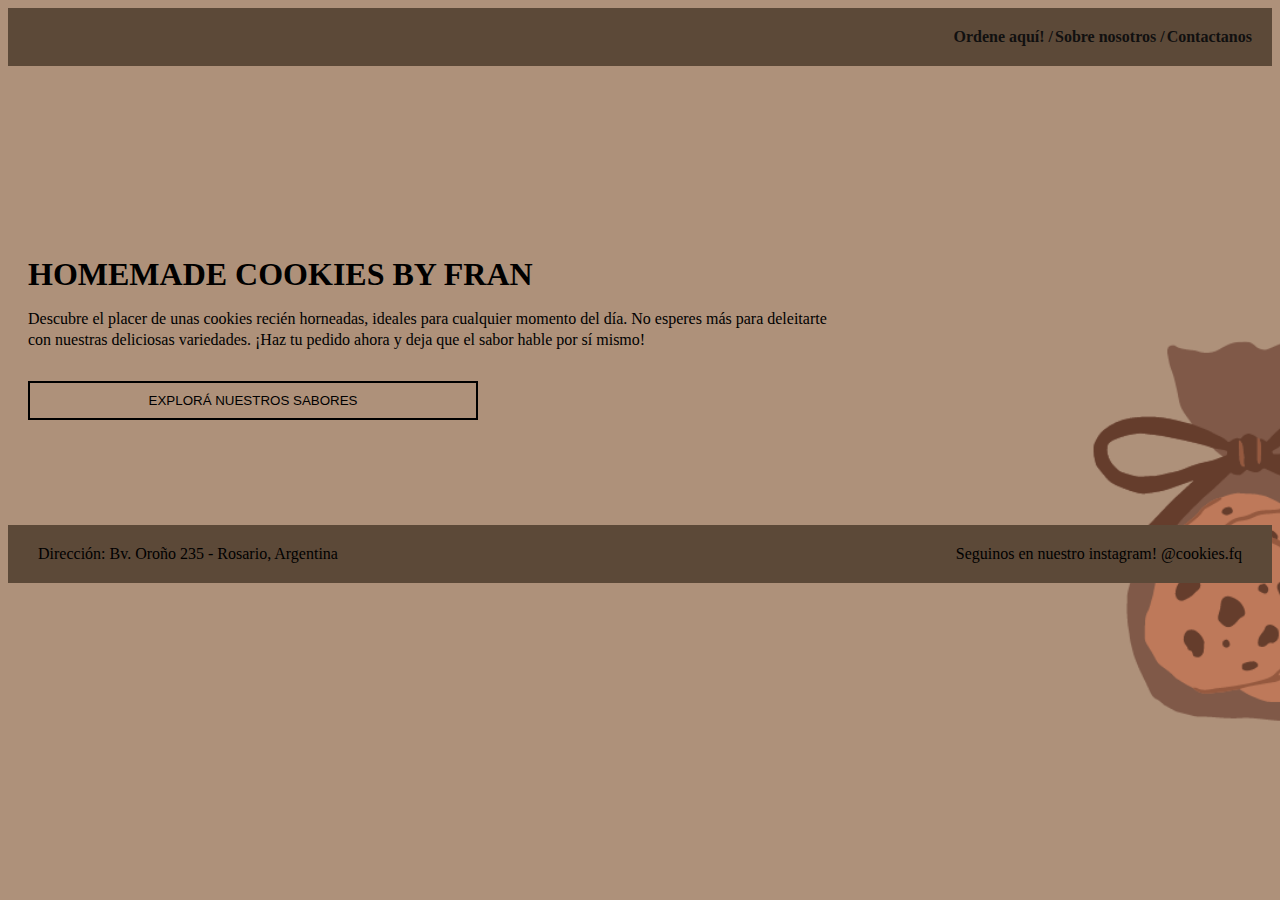
<file: index.html>
<!DOCTYPE html>
<html lang="es">
<head>
    <meta charset="UTF-8">
    <meta name="viewport" content="width=device-width, initial-scale=1.0">
    <title>Cookies By Fran</title>
    <link rel="stylesheet" href="style.css">
    <script src="index.js" defer > </script>
</head>
<body>
    <header>
        <div class="derecha">
            <a href="" target="_blank"></a>
            <a href="">Ordene aquí! /</a>
            <a href="">Sobre nosotros /</a>
            <a href="">Contactanos</a>
        </div>
    </header>
    <main>
        <h1>HOMEMADE COOKIES BY FRAN</h1>
        <p class="intro">Descubre el placer de unas cookies recién horneadas, ideales para cualquier momento del día. No esperes más para deleitarte con nuestras deliciosas variedades. ¡Haz tu pedido ahora y deja que el sabor hable por sí mismo!</p>
        <a href="menu.html">
            <button href=""class="boton-borde">EXPLORÁ NUESTROS SABORES</button>
        </a>
    </main>
    <footer>
        <div>
            <p>Dirección: Bv. Oroño 235 - Rosario, Argentina</p>
            <p>Seguinos en nuestro instagram! <a href="https://www.instagram.com/cookies.fq" target="_blank" >@cookies.fq</a></p>
        </div>
    </footer>
</body>
</html>
</file>
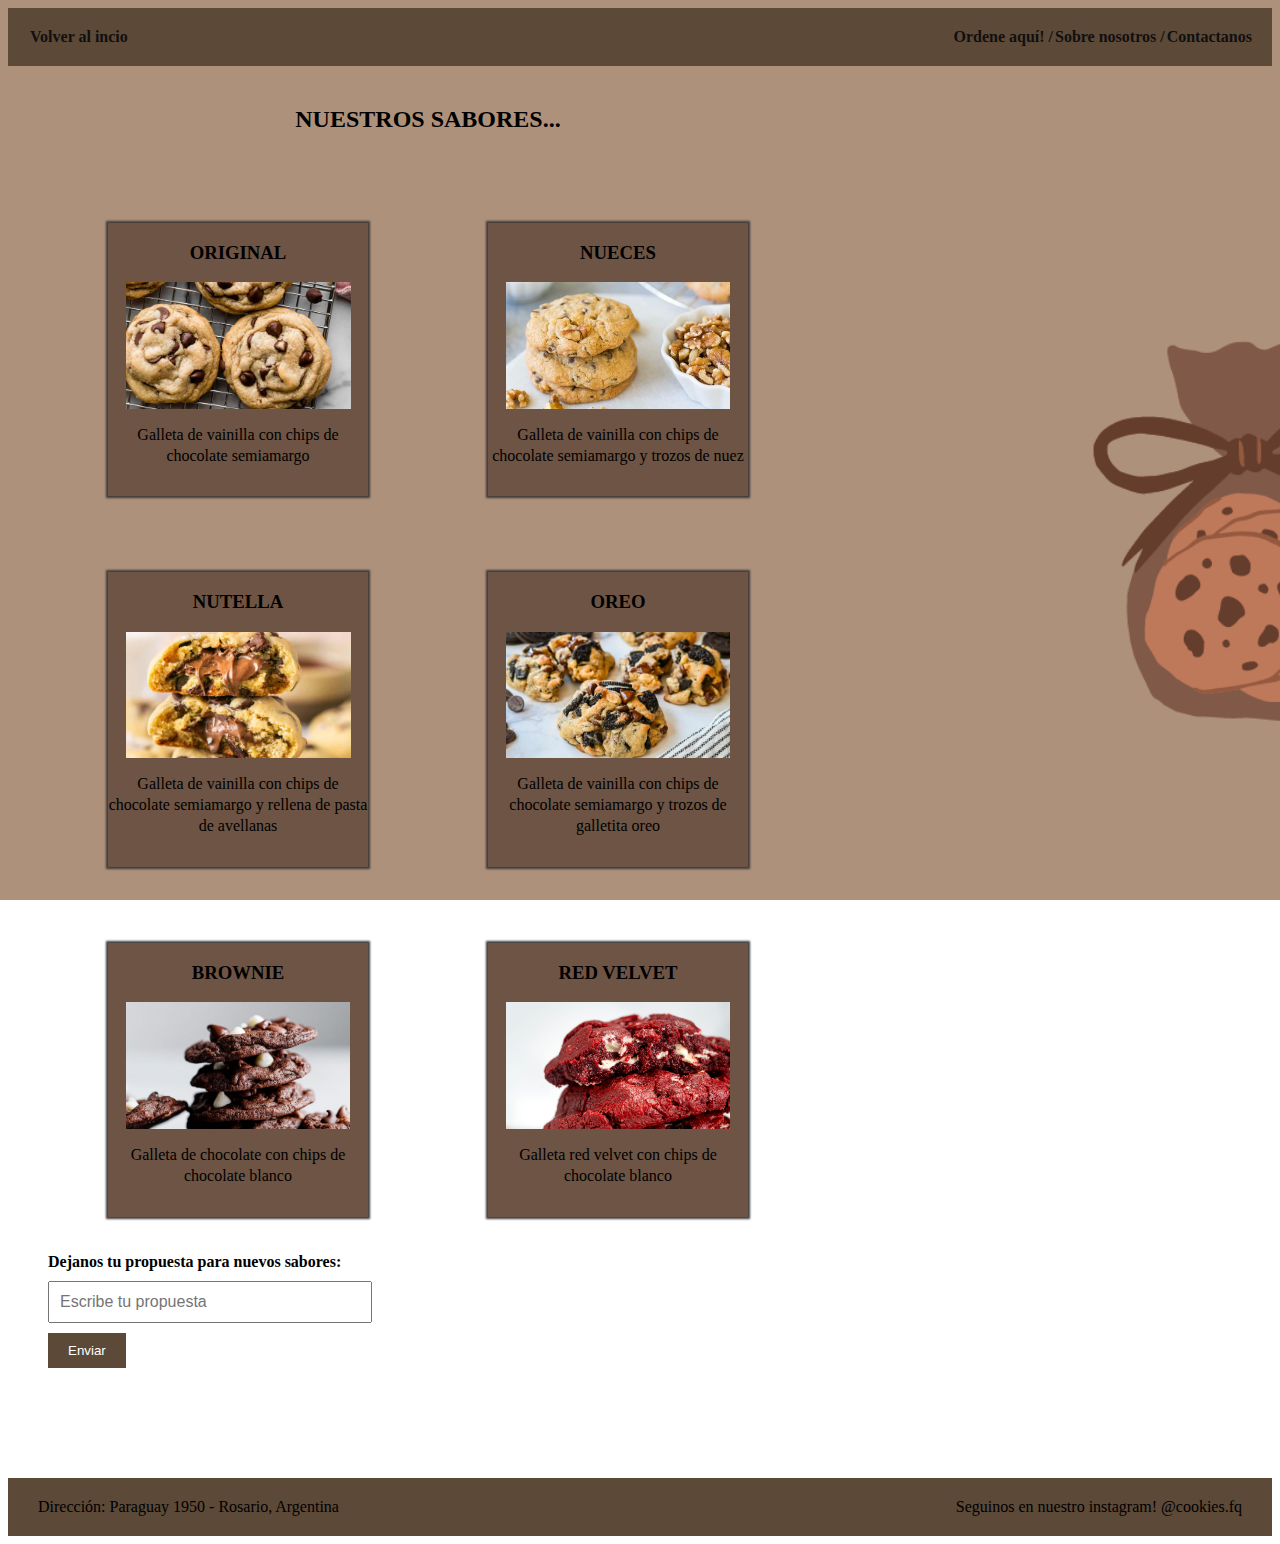
<file: menu.html>
<!DOCTYPE html>
<html lang="es">
<head>
    <meta charset="UTF-8">
    <meta name="viewport" content="width=device-width, initial-scale=1.0">
    <title>Menú</title>
    <link rel="stylesheet" href="style.css">
    <script src="index.js" defer > </script>
</head>
<body>
    <header>
        <a href="index.html" >Volver al incio</a>
        <div class="derecha">
            <a href="" target="_blank"></a>
            <a href="">Ordene aquí! /</a>
            <a href="">Sobre nosotros /</a>
            <a href="">Contactanos</a>
        </div>
    </header>
    <main>
        <h2>NUESTROS SABORES...</h2>
        <div id="carpeta-de-fotos">
        <section class="cookies">
                <h3>ORIGINAL</h3>
                <img src="imagenes.img/f1.jpg" alt="Original">
                <p>Galleta de vainilla con chips de chocolate semiamargo</p>
        </section>
        <section class="cookies">
            <h3>NUECES</h3>
            <img src="imagenes.img/f2.jpg" alt="Nueces">
            <p>Galleta de vainilla con chips de chocolate semiamargo y trozos de nuez</p>
        </section>
        <section class="cookies">
            <h3>NUTELLA</h3>
            <img src="imagenes.img/f3.jpg" alt="Nutella">
            <p>Galleta de vainilla con chips de chocolate semiamargo y rellena de pasta de avellanas</p>
        </section>
        <section class="cookies">
            <h3>OREO</h3>
            <img src="imagenes.img/f4.jpg" alt="Oreo">
            <p>Galleta de vainilla con chips de chocolate semiamargo y trozos de galletita oreo</p>
        </section>
        <section class="cookies">
            <h3>BROWNIE</h3>
            <img src="imagenes.img/f5.jpg" alt="Brownie">
            <p>Galleta de chocolate con chips de chocolate blanco</p>
        </section>
        <section class="cookies">
            <h3>RED VELVET</h3>
            <img src="imagenes.img/f6.jpg" alt="Red velvet">
            <p>Galleta red velvet con chips de chocolate blanco</p>
        </section>  

        <form id="propuesta-form">
            <label for="sabor">Dejanos tu propuesta para nuevos sabores:</label>
            <input type="text" id="sabor" placeholder="Escribe tu propuesta"><br>
            <button type="submit">Enviar</button>
        </form>
        
        <div id="mensaje-exito" >
            ¡Gracias!¡Tu propuesta ha sido enviada con exito! 
        </div> 
    </main>
    <footer>
        <div>
            <p>Dirección: Paraguay 1950 - Rosario, Argentina</p>
            <p>Seguinos en nuestro instagram! <a href="https://www.instagram.com/cookies.fq" target="_blank" >@cookies.fq</a></p>
        </div>
    </footer>
</body>
</html>
</file>
<file: style.css>
body{
    background-image: url(fondo2.png);
    background-size: cover; 
    background-position: center; 
    background-attachment: fixed;
    height: 100%;
}
header{
    margin-top: 0px;
    position:relative;
    display: flex;
    justify-content: space-between;
    align-items:center;
    padding: 20px 20px;
    background-color: #5c4938;
    margin: 0;
    a{
        font-weight: bold; 
        color: rgb(17, 16, 16);
        text-decoration: none; 
        margin-left: 2px;
        display: inline-block
    }
    a:hover {
        color: #000; 
        text-decoration: underline; 
    }

}

.derecha{
    margin-left: auto;
    display: flex;
}


main {
    padding: 20px; 
    max-width: 800px; 
    width: 100%; 
    box-sizing:content-box;

    h1 {
        margin-bottom: 0px; 
        margin-top: 170px;
    }
    p {
        margin-bottom: 10px;
        line-height: 1.3; 
        text-align: center; 
        margin-bottom: 30px;
    }
}

footer {
    background-color: #5c4938;
    padding: 20px; 
    margin-top: 80px;
    
    div {
        display: flex; 
        justify-content: space-between; 
        align-items: center; 
    }
    p {
        margin: 0; 
        padding: 0 10px; 
    }
    a{
        text-decoration: none;
        color: #000;
    }
    a:hover {
        text-decoration: underline;
    }
}

.boton-borde {
    padding: 10px 20px; 
    border: 2px solid #000; 
    background-color: transparent; 
    color: #000; 
    text-decoration: none; 
    cursor: pointer; 
    width: 450px;
    margin-bottom: 5px;
}

.boton-borde:hover {
    background-color: #6d5641; 
    color: #fff; 
}

#carpeta-de-fotos{
    display: flex;
    flex-direction: row;
    flex-wrap: wrap;
    justify-content: baseline;
    align-items: center;
    padding: 10px 20px;
}

.cookies{
    display: flex;
    flex-direction: column;
    align-items: center;
    justify-content: space-between;
    margin: 60px 60px;
    flex-basis: 200px;
    flex-grow: 1;
    margin-bottom: 1rem;
    box-shadow: 0px 0px 2px 2px rgb(62, 59, 59);
    background-color: #6d5444;
    
}

img{
    max-width: 225px;
    max-height: 225px;
     
  }

.intro{
    text-align: left;
}

h2{
    text-align: center;
}



form {
    margin-top: 20px;
}

label {
    display: block; 
    margin-bottom: 10px; 
    font-weight: bold;
    font-size: 16px;
}

input[type="text"] {
    padding: 10px;
    font-size: 16px;
    width: 300px;
    margin-bottom: 10px;
}

button {
    padding: 10px 20px;
    background-color: #5c4938;
    color: white;
    border: none;
    cursor: pointer;
}

button:hover {
    background-color: #3e2e26;
}

#mensaje-exito {
    margin-top: 20px;
    color: rgb(0, 0, 0);
    font-weight: bold;
    display: none;
}
</file>
